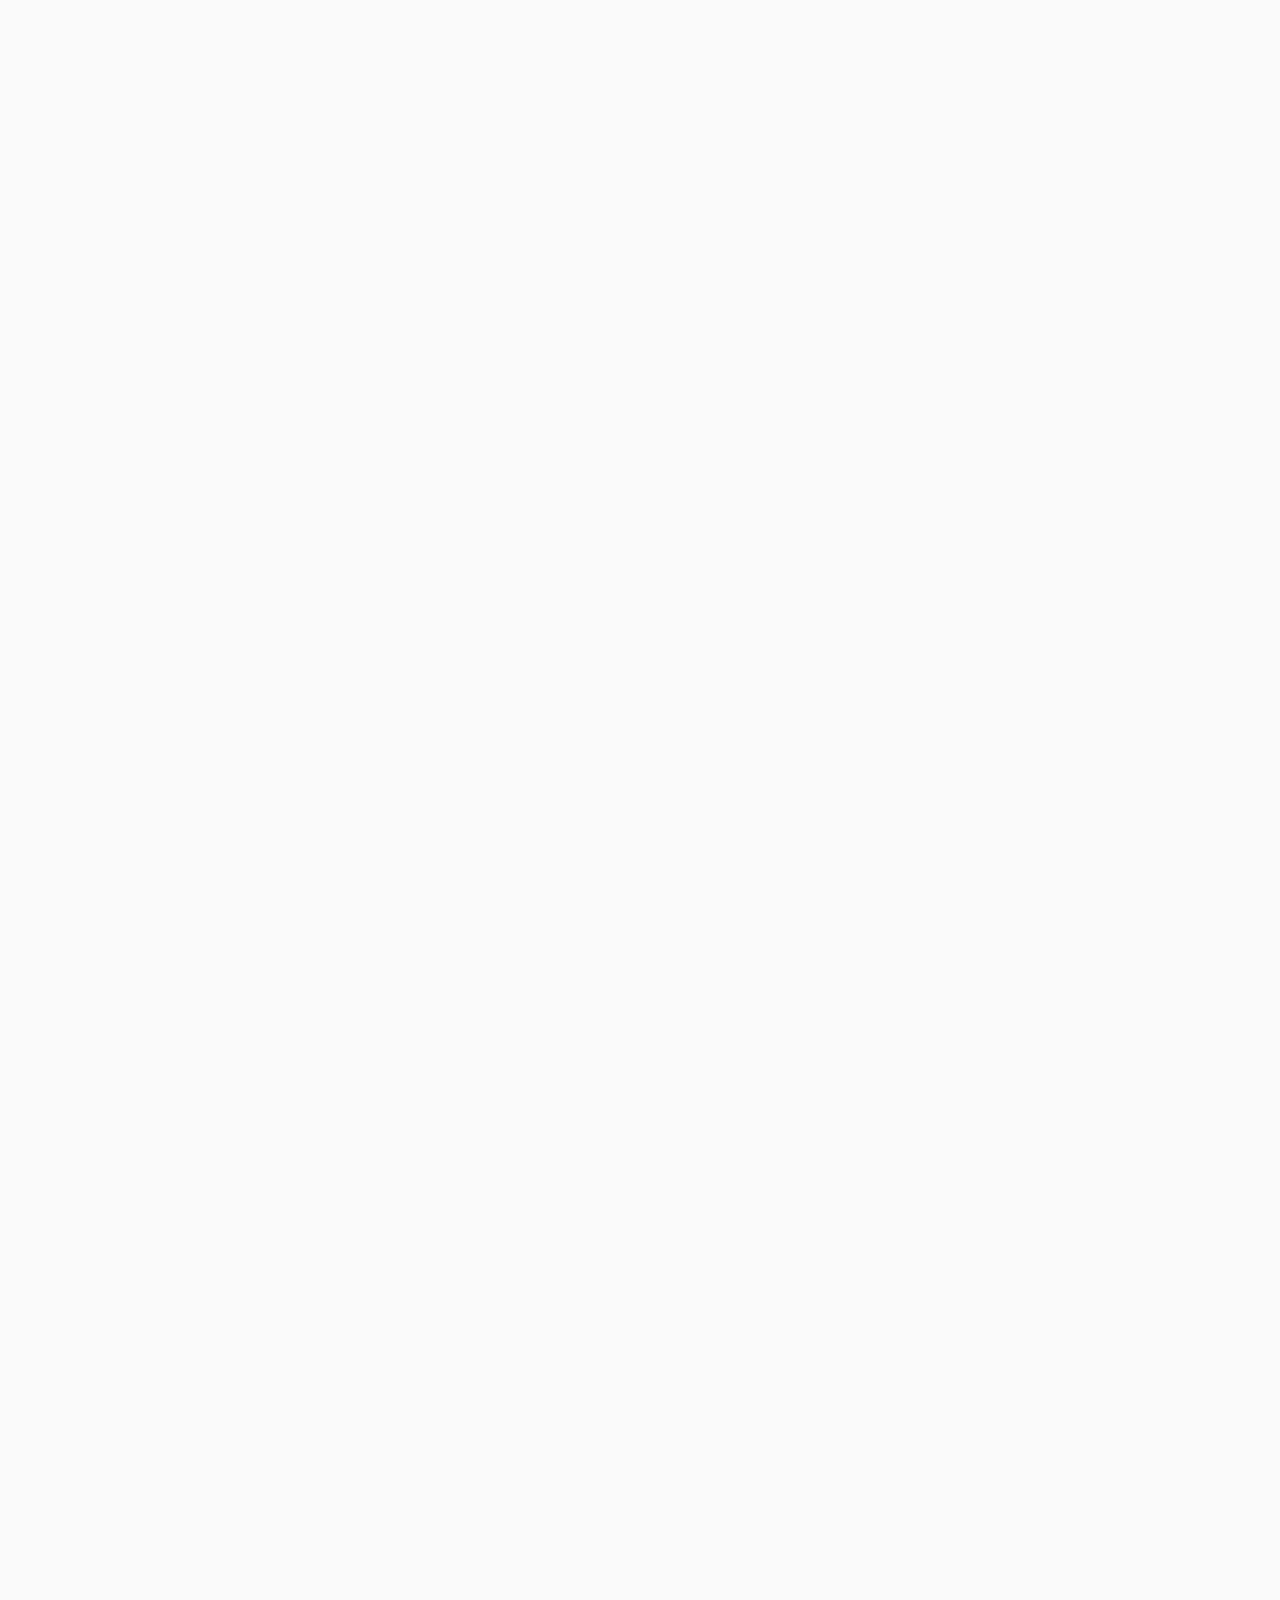
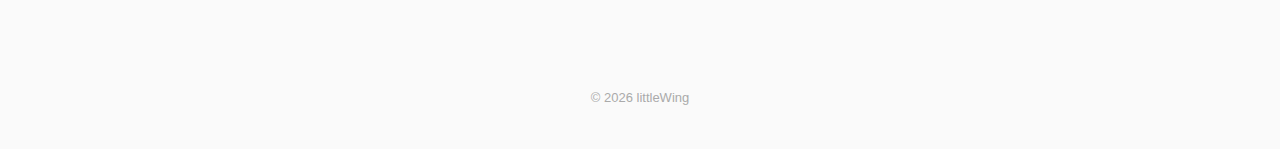
<file: index.html>
<!DOCTYPE html>
<html lang="zh-TW">
<head>
  <meta charset="UTF-8">
  <meta name="viewport" content="width=device-width, initial-scale=1.0">
  <title>littleWing</title>

  <style>
    * {
      margin: 0;
      padding: 0;
      box-sizing: border-box;
    }

    body {
      font-family: -apple-system, BlinkMacSystemFont, "Segoe UI", Roboto, sans-serif;
      background-color: #fafafa;
      color: #111;
      line-height: 1.8;
      -webkit-font-smoothing: antialiased;
    }

    .container {
      max-width: 820px;
      margin: 0 auto;
      padding: 120px 24px;
    }

    section {
      margin-bottom: 160px;
      opacity: 0;
      transform: translateY(20px);
      animation: fadeUp 0.8s ease forwards;
    }

    section:nth-child(2) { animation-delay: 0.2s; }
    section:nth-child(3) { animation-delay: 0.4s; }
    section:nth-child(4) { animation-delay: 0.6s; }

    @keyframes fadeUp {
      to {
        opacity: 1;
        transform: translateY(0);
      }
    }

    h1 {
      font-size: 56px;
      font-weight: 600;
      letter-spacing: -1.5px;
      margin-bottom: 20px;
    }

    .tagline {
      font-size: 22px;
      color: #555;
      max-width: 600px;
    }

    h2 {
      font-size: 14px;
      letter-spacing: 2px;
      text-transform: uppercase;
      color: #888;
      margin-bottom: 40px;
    }

    .about p {
      font-size: 20px;
      color: #333;
      max-width: 600px;
    }

    .works {
      display: flex;
      flex-direction: column;
      gap: 60px;
    }

    .work-item h3 {
      font-size: 22px;
      font-weight: 500;
      margin-bottom: 8px;
    }

    .work-item p {
      font-size: 16px;
      color: #666;
      max-width: 520px;
    }

    .contact a {
      text-decoration: none;
      color: #111;
      border-bottom: 1px solid #111;
      padding-bottom: 2px;
      transition: opacity 0.3s ease;
    }

    .contact a:hover {
      opacity: 0.6;
    }

    footer {
      text-align: center;
      font-size: 13px;
      color: #aaa;
      padding-bottom: 40px;
    }

    @media (max-width: 768px) {
      h1 {
        font-size: 40px;
      }

      .container {
        padding: 100px 20px;
      }
    }
  </style>
</head>
<body>

  <div class="container">

    <!-- Hero -->
    <section>
      <h1>littleWing</h1>
      <p class="tagline">
        I design and build thoughtful digital experiences.
      </p>
    </section>

    <!-- About -->
    <section class="about">
      <h2>About</h2>
      <p>
        Independent developer focused on clarity, minimalism,
        and building products that feel calm, intentional,
        and quietly powerful.
      </p>
    </section>

    <!-- Works -->
    <section>
      <h2>Selected Works</h2>

      <div class="works">

        <div class="work-item">
          <h3>Project One</h3>
          <p>A minimal tool designed to remove friction and enhance focus.</p>
        </div>

        <div class="work-item">
          <h3>Project Two</h3>
          <p>A clean automation system built for efficiency and simplicity.</p>
        </div>

        <div class="work-item">
          <h3>Project Three</h3>
          <p>An experiment in digital craftsmanship and quiet design.</p>
        </div>

      </div>
    </section>

    <!-- Contact -->
    <section class="contact">
      <h2>Contact</h2>
      <p>
        <a href="mailto:bruce.hsueh@gmail.com">bruce.hsueh@gmail.com</a>
      </p>
    </section>

  </div>

  <footer>
    © 2026 littleWing
  </footer>

</body>
</html>
</file>
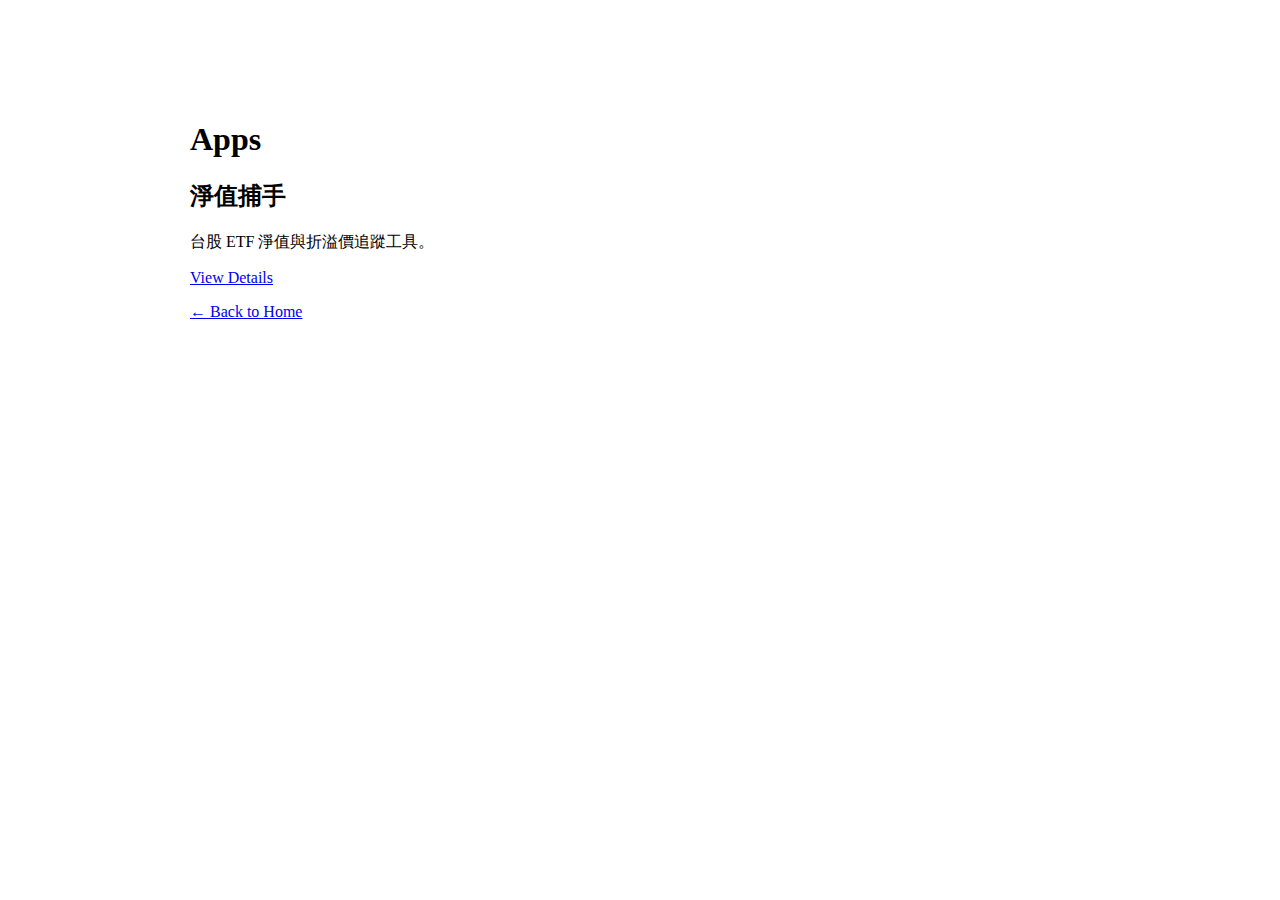
<file: apps.html>
<!DOCTYPE html>
<html lang="en">
<head>
<meta charset="UTF-8">
<meta name="viewport" content="width=device-width, initial-scale=1.0">
<title>Apps | littleWing</title>
</head>
<body style="font-family:-apple-system;max-width:900px;margin:80px auto;padding:20px;">

<h1>Apps</h1>

<h2>淨值捕手</h2>
<p>台股 ETF 淨值與折溢價追蹤工具。</p>
<p><a href="navhunter.html">View Details</a></p>

<p><a href="index.html">← Back to Home</a></p>

</body>
</html>
</file>
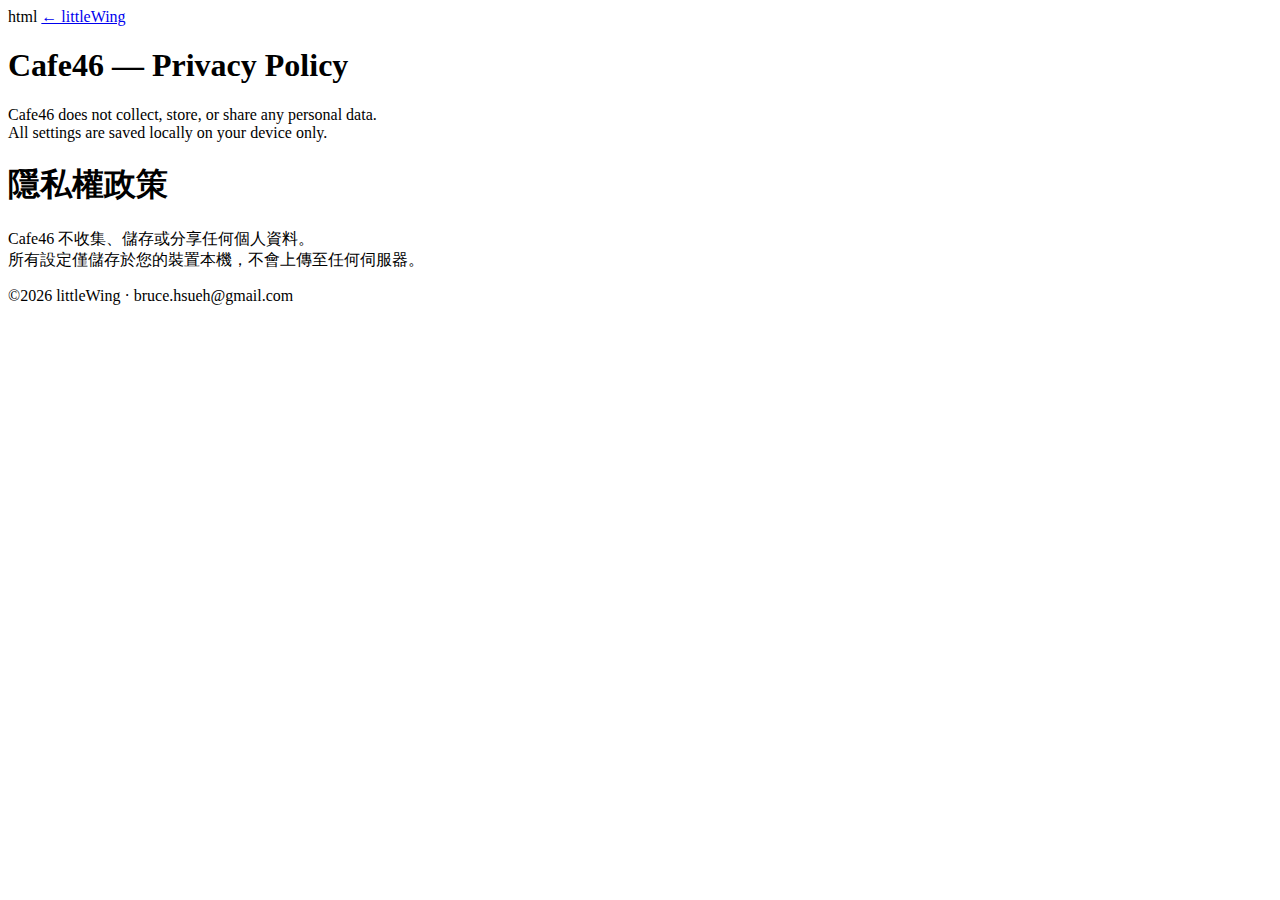
<file: cafe46-privacy.html>
html<!DOCTYPE html>
<html>
<head><meta charset="UTF-8"><title>Cafe46 Privacy Policy</title></head>
<body>
<a href="index.html">← littleWing</a>
<h1>Cafe46 — Privacy Policy</h1>
<p>Cafe46 does not collect, store, or share any personal data.<br>
All settings are saved locally on your device only.</p>
<h1>隱私權政策</h1>
<p>Cafe46 不收集、儲存或分享任何個人資料。<br>
所有設定僅儲存於您的裝置本機，不會上傳至任何伺服器。</p>
<p>©2026 littleWing · bruce.hsueh@gmail.com</p>
</body>
</html>
</file>
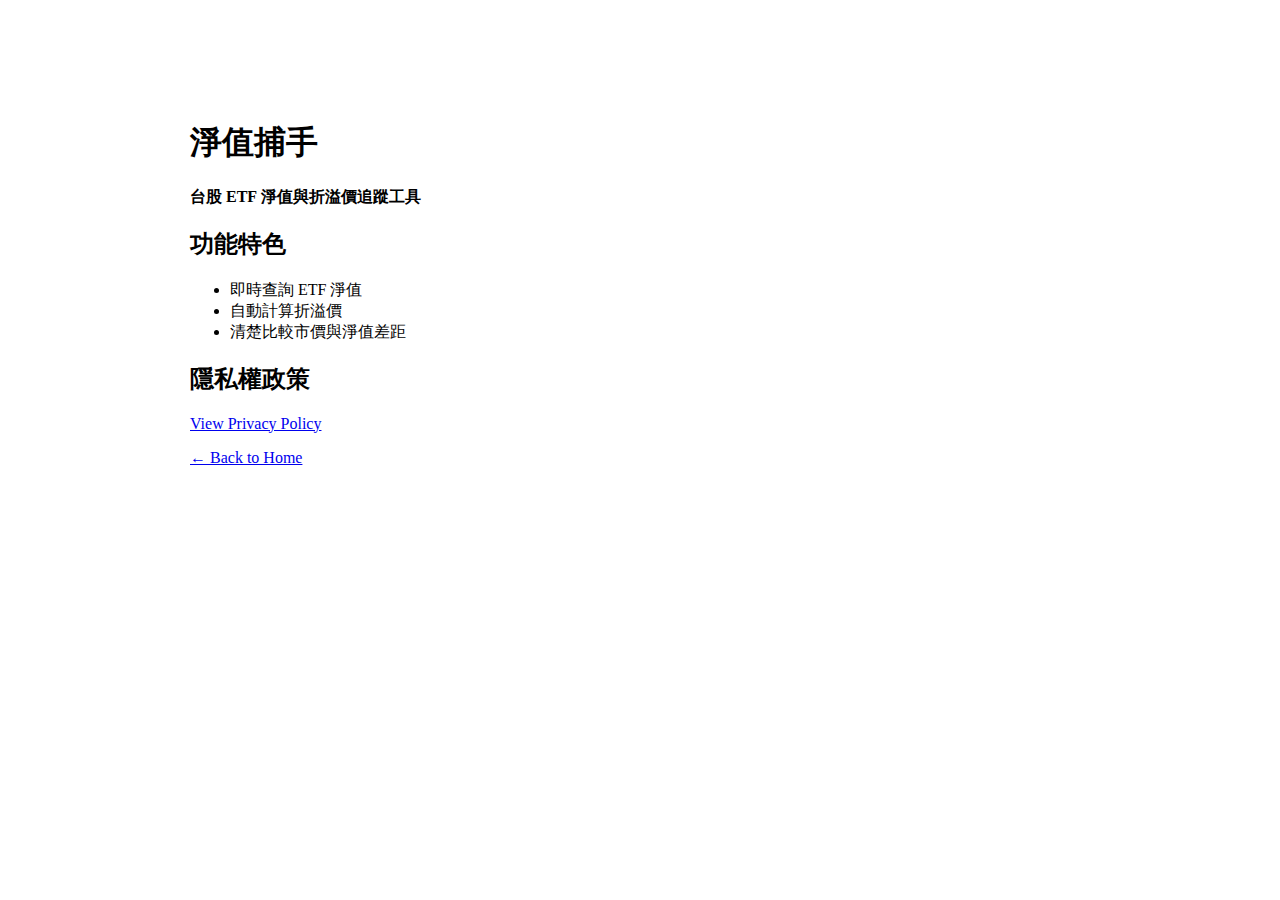
<file: navhunter.html>
<!DOCTYPE html>
<html lang="zh-Hant">
<head>
<meta charset="UTF-8">
<meta name="viewport" content="width=device-width, initial-scale=1.0">
<title>淨值捕手 | littleWing</title>
</head>
<body style="font-family:-apple-system;max-width:900px;margin:80px auto;padding:20px;">

<h1>淨值捕手</h1>
<p><strong>台股 ETF 淨值與折溢價追蹤工具</strong></p>

<h2>功能特色</h2>
<ul>
<li>即時查詢 ETF 淨值</li>
<li>自動計算折溢價</li>
<li>清楚比較市價與淨值差距</li>
</ul>

<h2>隱私權政策</h2>
<p><a href="privacy-navhunter.html">View Privacy Policy</a></p>

<p><a href="index.html">← Back to Home</a></p>

</body>
</html>
</file>
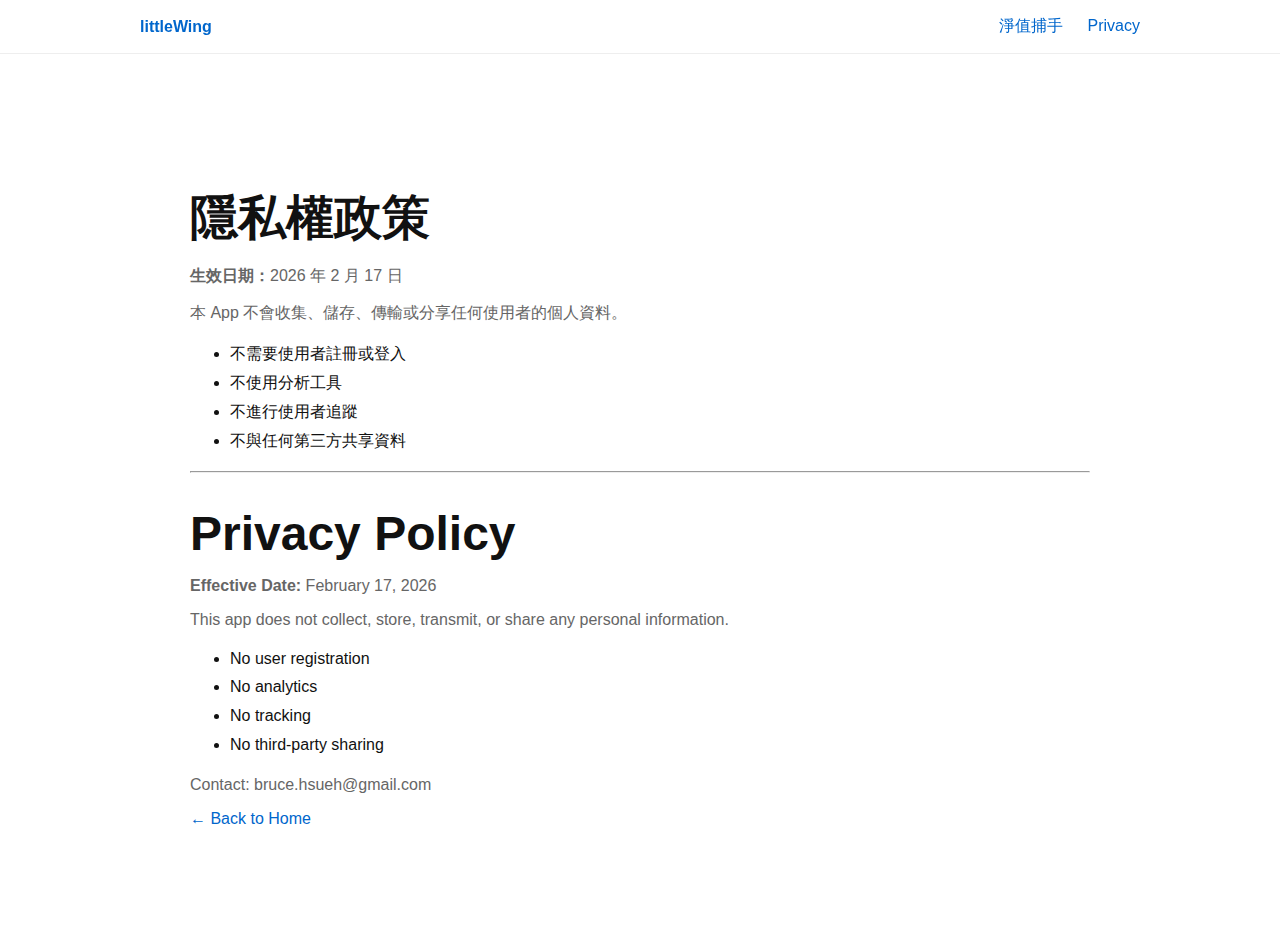
<file: privacy-navhunter.html>
<!DOCTYPE html>
<html lang="zh-Hant">
<head>
<meta charset="UTF-8">
<meta name="viewport" content="width=device-width, initial-scale=1.0">
<title>Privacy Policy - 淨值捕手</title>
<link rel="stylesheet" href="css/style.css">
</head>

<body>

<header class="header">
  <div class="nav">
    <a href="index.html"><strong>littleWing</strong></a>
    <div class="nav-links">
      <a href="navhunter.html">淨值捕手</a>
      <a href="privacy.html">Privacy</a>
    </div>
  </div>
</header>
  
<div class="narrow">

<h1>隱私權政策</h1>
<p><strong>生效日期：</strong>2026 年 2 月 17 日</p>

<p>本 App 不會收集、儲存、傳輸或分享任何使用者的個人資料。</p>

<ul>
<li>不需要使用者註冊或登入</li>
<li>不使用分析工具</li>
<li>不進行使用者追蹤</li>
<li>不與任何第三方共享資料</li>
</ul>

<hr>

<h1>Privacy Policy</h1>
<p><strong>Effective Date:</strong> February 17, 2026</p>

<p>This app does not collect, store, transmit, or share any personal information.</p>

<ul>
<li>No user registration</li>
<li>No analytics</li>
<li>No tracking</li>
<li>No third-party sharing</li>
</ul>

<p>Contact: bruce.hsueh@gmail.com</p>

<p><a href="index.html">← Back to Home</a></p>

</div>
</body>
</html>
</file>
<file: css/style.css>
/* =========================
   Color System
========================= */

:root{
  --bg-color:#ffffff;
  --text-color:#111111;
  --subtext-color:#666666;
  --border-color:#eeeeee;
  --card-bg:#ffffff;
  --card-shadow:rgba(0,0,0,.06);
  --button-bg:#000000;
  --button-text:#ffffff;
  --link-color:#0066cc;
  --footer-color:#888888;
}

/* Dark Mode */
@media (prefers-color-scheme: dark){
  :root{
    --bg-color:#0f0f0f;
    --text-color:#f5f5f5;
    --subtext-color:#aaaaaa;
    --border-color:#2a2a2a;
    --card-bg:#151515;
    --card-shadow:rgba(0,0,0,.4);
    --button-bg:#ffffff;
    --button-text:#000000;
    --link-color:#4da3ff;
    --footer-color:#777777;
  }
}

/* =========================
   Base Layout
========================= */

body{
  margin:0;
  font-family:-apple-system,BlinkMacSystemFont,"Segoe UI",Roboto,Helvetica,Arial;
  background:var(--bg-color);
  color:var(--text-color);
  transition:background .3s,color .3s;
}

.container{
  max-width:1000px;
  margin:auto;
  padding:80px 20px;
}

.narrow{
  max-width:900px;
  margin:80px auto;
  padding:20px;
}

h1{
  font-size:48px;
  margin-bottom:10px;
}

h2{
  margin-top:60px;
  padding-bottom:10px;
  border-bottom:1px solid var(--border-color);
}

.subtitle{
  font-size:22px;
  color:var(--subtext-color);
  margin-bottom:60px;
}

.section{
  margin-bottom:80px;
}

p{
  color:var(--subtext-color);
}

ul{
  line-height:1.8;
}

/* =========================
   Components
========================= */

.card{
  border:1px solid var(--border-color);
  border-radius:16px;
  padding:30px;
  background:var(--card-bg);
  transition:.2s;
}

.card:hover{
  box-shadow:0 10px 30px var(--card-shadow);
}

.button{
  display:inline-block;
  margin-top:20px;
  padding:10px 20px;
  border-radius:8px;
  text-decoration:none;
  background:var(--button-bg);
  color:var(--button-text);
  transition:.2s;
}

a{
  color:var(--link-color);
  text-decoration:none;
}

a:hover{
  text-decoration:underline;
}

.footer{
  margin-top:100px;
  font-size:14px;
  color:var(--footer-color);
}


/* =========================
   Header
========================= */

.header{
  position:sticky;
  top:0;
  backdrop-filter:blur(20px);
  background:rgba(255,255,255,.7);
  border-bottom:1px solid var(--border-color);
  z-index:1000;
}

@media (prefers-color-scheme: dark){
  .header{
    background:rgba(15,15,15,.7);
  }
}

.nav{
  max-width:1000px;
  margin:auto;
  padding:16px 20px;
  display:flex;
  justify-content:space-between;
  align-items:center;
}

.nav a{
  font-weight:500;
}

.nav-links a{
  margin-left:20px;
}
</file>
